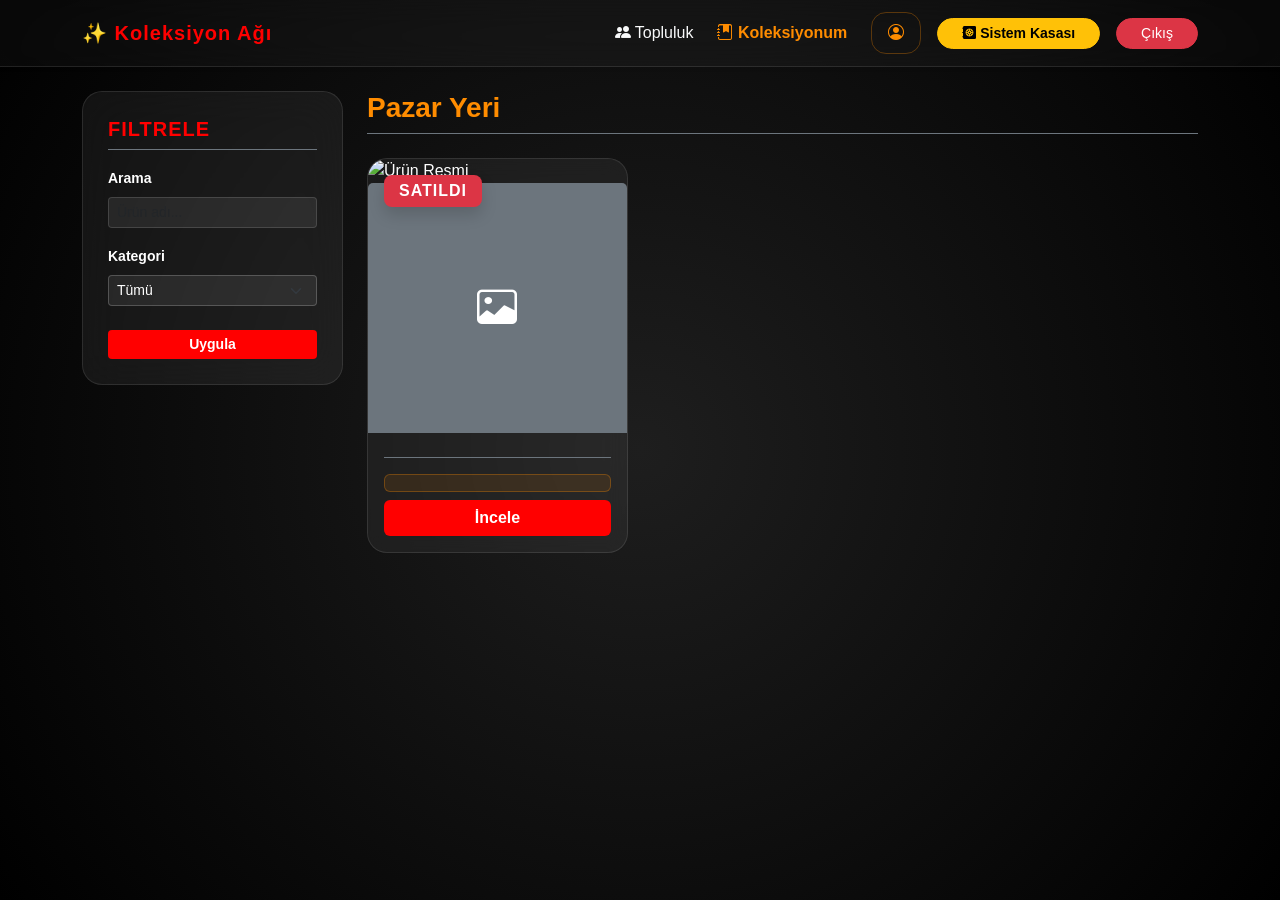
<file: src/main/resources/templates/index.html>
<!DOCTYPE html>
<html xmlns:th="http://www.thymeleaf.org">
<head>
    <meta charset="UTF-8">
    <title>Koleksiyon Ağı | Ana Sayfa</title>
    <link href="https://cdn.jsdelivr.net/npm/bootstrap@5.3.0/dist/css/bootstrap.min.css" rel="stylesheet">
    <link rel="stylesheet" href="https://cdn.jsdelivr.net/npm/bootstrap-icons@1.11.0/font/bootstrap-icons.css">
    <style>
        body {
            background: radial-gradient(circle at center, #1e1e1e 0%, #000000 100%);
            color: #e0e0e0;
            font-family: 'Segoe UI', Tahoma, Geneva, Verdana, sans-serif;
            min-height: 100vh;
            margin: 0;
        }

        /* Navbar: Şeffaf ve Buzlu */
        .navbar {
            background: rgba(255, 255, 255, 0.03) !important;
            backdrop-filter: blur(15px);
            border-bottom: 1px solid rgba(255, 255, 255, 0.1);
            padding: 12px 0;
        }

        .navbar-brand {
            font-weight: 800;
            color: #ff0000 !important;
            letter-spacing: 1px;
        }

        /* Kart Tasarımları: Glassmorphism */
        .item-card {
            background: rgba(255, 255, 255, 0.05);
            backdrop-filter: blur(10px);
            border: 1px solid rgba(255, 255, 255, 0.1);
            border-radius: 20px;
            transition: all 0.3s ease;
            color: #fff;
            overflow: hidden;
        }

        .item-card:hover {
            transform: translateY(-10px);
            background: rgba(255, 255, 255, 0.08);
            border-color: #ff0000;
            box-shadow: 0 15px 30px rgba(0,0,0,0.4);
        }

        .item-img {
            height: 220px;
            width: 100%;
            object-fit: contain;
            background: rgba(0, 0, 0, 0.4);
            border-bottom: 1px solid rgba(255, 255, 255, 0.05);
        }

        /* Yan Panel (Sidebar) */
        .filter-sidebar {
            background: rgba(255, 255, 255, 0.06);
            backdrop-filter: blur(20px);
            border: 1px solid rgba(255, 255, 255, 0.1);
            border-radius: 20px;
            padding: 25px;
        }

        .sidebar-title {
            color: #ff0000;
            font-weight: 800;
            text-transform: uppercase;
            letter-spacing: 1px;
        }

        /* --- OKUNABİLİRLİK VE DROPDOWN DÜZENLEMELERİ --- */
        .form-label {
    color: #ffffff !important;
    font-weight: 600;
}

        .form-control, .form-select {
            background-color: rgba(255, 255, 255, 0.08) !important;
            border: 1px solid rgba(255, 255, 255, 0.2) !important;
            color: #fff !important;
        }

        /* Paylaştığın görseldeki gibi açılır liste (option) tasarımı */
        .form-select option {
            background-color: #1a1a1a !important; /* Koyu arka plan */
            color: #fff !important; /* Beyaz yazı */
        }

        .form-control:focus, .form-select:focus {
            background-color: rgba(255, 255, 255, 0.12) !important;
            border-color: #ff0000 !important;
            box-shadow: 0 0 0 0.25rem rgba(255, 0, 0, 0.25) !important;
        }

        /* Butonlar */
        .btn-success {
            background-color: #ff0000 !important;
            border: none !important;
            font-weight: 700;
            transition: 0.3s;
        }

        .btn-success:hover {
            background-color: #cc0000 !important;
            transform: scale(1.02);
        }

        .btn-outline-success {
            border: 2px solid #ff0000 !important;
            color: #ff0000 !important;
            font-weight: 700;
        }

        .btn-outline-success:hover {
            background-color: #ff0000 !important;
            color: #fff !important;
        }

        .price-tag {
            background: rgba(255, 140, 0, 0.1);
            color: #ff8c00;
            border: 1px solid rgba(255, 140, 0, 0.3);
            font-weight: 800;
        }
    </style>
</head>
<body>

<nav class="navbar navbar-expand-lg navbar-dark mb-4 shadow-sm">
    <div class="container">
        <a class="navbar-brand fw-bold" th:href="@{/items}">✨ Koleksiyon Ağı</a>
        <div class="collapse navbar-collapse">
            <ul class="navbar-nav ms-auto align-items-center">
                <li class="nav-item me-2"><a class="nav-link text-light" th:href="@{/users}"><i class="bi bi-people-fill"></i> Topluluk</a></li>
                <li class="nav-item me-3" th:if="${currentUser.role != 'ROLE_ADMIN'}">
                    <a class="nav-link" style="color: #ff8c00 !important; font-weight: bold;" th:href="@{/my-collection}">
                        <i class="bi bi-journal-bookmark-fill"></i> Koleksiyonum
                    </a>
                </li>

                <li class="nav-item me-3" th:if="${currentUser != null and currentUser.role != 'ROLE_ADMIN'}">
                    <a th:href="@{'/profile/' + ${currentUser.username}}" class="nav-link profile-btn px-3" style="color: #ff8c00; border: 1px solid rgba(255,140,0,0.3); border-radius: 15px;">
                        <i class="bi bi-person-circle"></i> <span th:text="${currentUser.username}"></span>
                    </a>
                </li>
                <li class="nav-item me-3" th:if="${currentUser != null and currentUser.role == 'ROLE_ADMIN'}">
                    <a class="btn btn-warning btn-sm rounded-pill px-4" th:href="@{/admin/dashboard}" style="font-weight: bold;">
                        <i class="bi bi-safe2-fill"></i> Sistem Kasası
                    </a>
                </li>
                <li class="nav-item"><a class="btn btn-danger btn-sm rounded-pill px-4" th:href="@{'/login?logout'}">Çıkış</a></li>
            </ul>
        </div>
    </div>
</nav>

<div class="container pb-5">
    <div class="row">
        <!-- Filtreleme Sidebar -->
        <div class="col-md-3 mb-4">
            <div class="filter-sidebar sticky-top" style="top: 20px;">
                <h5 class="sidebar-title mb-3 border-bottom border-secondary pb-2">Filtrele</h5>
                <form th:action="@{/items}" method="get">
                    <div class="mb-3">
                        <label class="form-label small">Arama</label>
                        <input type="text" id="searchInput" name="search" class="form-control form-control-sm" placeholder="Ürün adı...">
                    </div>
                    <div class="mb-3">
                        <label class="form-label small">Kategori</label>
                        <select name="category" class="form-select form-select-sm">
                            <option value="">Tümü</option>
                            <option value="Kitap">Kitap</option>
                            <option value="Lego">Lego</option>
                            <option value="Ayakkabı">Ayakkabı</option>
                            <option value="Pul">Pul</option>
                            <option value="Plak">Plak</option>
                            <option value="Antika">Antika</option>
                            <option value="Sanat Eseri">Sanat Eseri</option>
                            <option value="Diğer">Diğer</option>
                        </select>
                    </div>
                    <button type="submit" class="btn btn-success btn-sm w-100 mt-2">Uygula</button>
                </form>
            </div>
        </div>

        <!-- Pazar Yeri İçerik -->
        <div class="col-md-9">
            <div class="mb-4 border-bottom border-secondary pb-2">
                <h3 class="fw-bold m-0" style="color: #ff8c00;">Pazar Yeri</h3>
            </div>

            <div class="row row-cols-1 row-cols-md-2 row-cols-lg-3 g-4">
                <div class="col item-box" th:each="item : ${items}">
                    <div class="card h-100 item-card">
                        <div class="position-relative">
                            <span th:if="${item.sold}" class="badge bg-danger position-absolute top-0 start-0 m-3 shadow"
                                  style="font-size: 1rem; padding: 8px 15px; border-radius: 8px; z-index: 2; letter-spacing: 1px;">
                                SATILDI
                            </span>
                            <img th:if="${item.image != null}" th:src="@{'/items/image/' + ${item.id}}"
                                 class="card-img-top" alt="Ürün Resmi" style="height: 250px; object-fit: cover;">

                            <div th:unless="${item.image != null}" class="card-img-top d-flex align-items-center justify-content-center bg-secondary" style="height: 250px;">
                                <i class="bi bi-image text-white fs-1"></i>
                            </div>
                        </div>
                        <div class="card-body d-flex flex-column">
                            <h5 class="card-title text-truncate fw-bold" th:text="${item.name}"></h5>
                            <span class="badge mb-3" style="background: rgba(255,0,0,0.2); color: #ff4d4d; width: fit-content;" th:text="${item.type}"></span>

                            <div class="mt-auto pt-3 border-top border-secondary">
                                <div class="p-2 rounded text-center price-tag">
                                    <span class="fs-5" th:text="${item.startingPrice != null ? item.startingPrice + ' ₺' : 'Teklif Yok'}"></span>
                                </div>
                                <a th:href="@{'/items/' + ${item.id}}" class="btn btn-success w-100 mt-2">İncele</a>
                            </div>
                        </div>
                    </div>
                </div>
            </div>
        </div>
    </div>
</div>
</body>
</html>

<script>
    document.addEventListener('DOMContentLoaded', function() {
        const searchInput = document.getElementById('searchInput');
        const items = document.querySelectorAll('.item-box');

        searchInput.addEventListener('input', function() {
            // Kullanıcının yazdığı metni küçük harfe çevir (büyük/küçük harf duyarlılığını kaldırmak için)
            const searchText = this.value.toLowerCase().trim();

            items.forEach(function(item) {
                // Ürün başlığını yakala
                const titleElement = item.querySelector('.card-title');

                if (titleElement) {
                    const titleText = titleElement.textContent.toLowerCase();

                    // includes() metodu metnin içinde geçiyorsa gösterir.
                    if (titleText.includes(searchText)) {
                        item.style.display = ''; // Eşleşiyorsa göster
                    } else {
                        item.style.display = 'none'; // Eşleşmiyorsa tamamen gizle
                    }
                }
            });
        });
    });
</script>
</file>
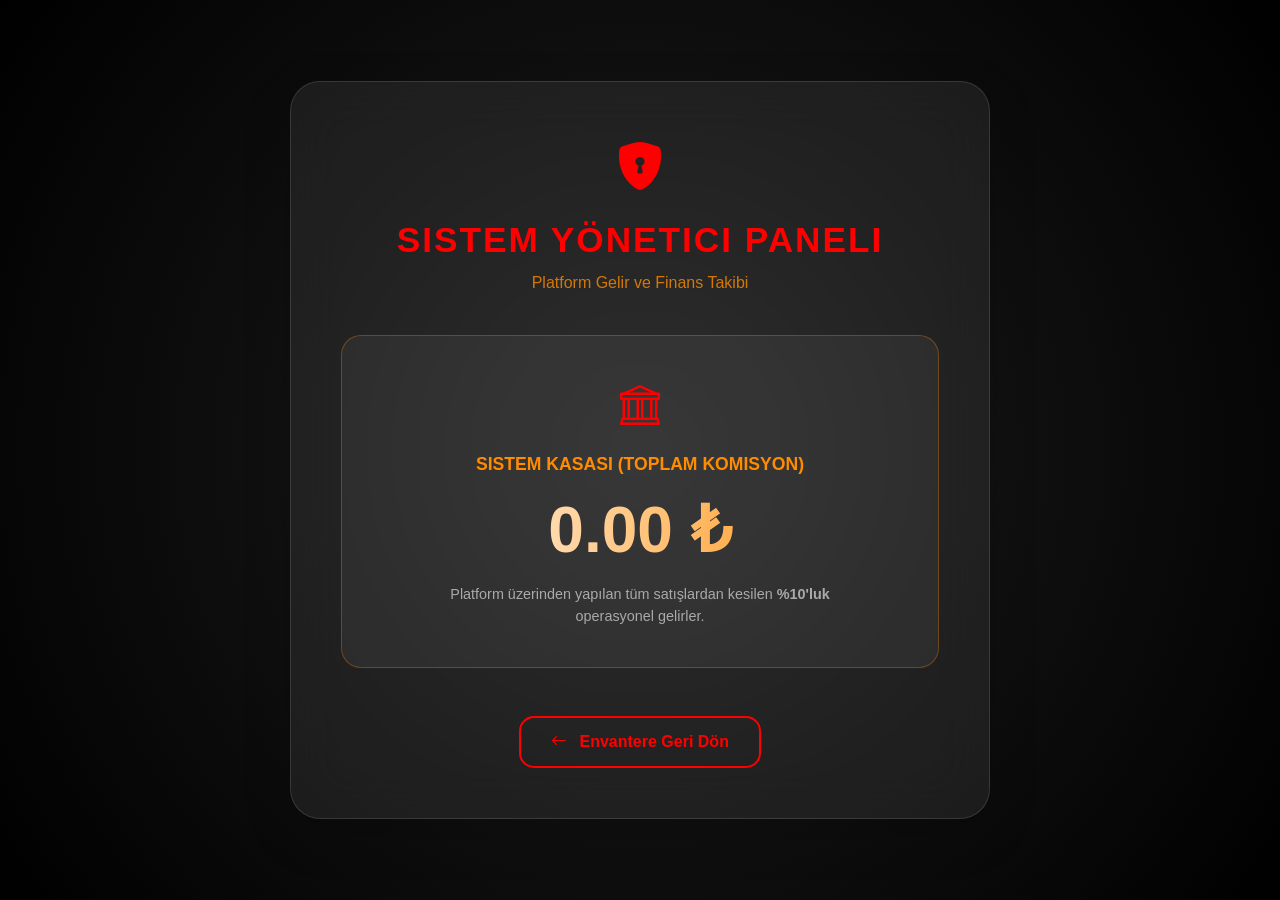
<file: src/main/resources/templates/admin-dashboard.html>
<!DOCTYPE html>
<html xmlns:th="http://www.thymeleaf.org">
<head>
  <meta charset="UTF-8">
  <title>Admin Paneli | Koleksiyon Ağı</title>
  <link href="https://cdn.jsdelivr.net/npm/bootstrap@5.3.0/dist/css/bootstrap.min.css" rel="stylesheet">
  <link rel="stylesheet" href="https://cdn.jsdelivr.net/npm/bootstrap-icons@1.11.0/font/bootstrap-icons.css">
  <style>
    body {
        /* Diğer sayfalarla uyumlu derin radyal degrade */
        background: radial-gradient(circle at center, #1e1e1e 0%, #000000 100%);
        font-family: 'Segoe UI', Tahoma, Geneva, Verdana, sans-serif;
        min-height: 100vh;
        margin: 0;
        display: flex;
        align-items: center;
        justify-content: center;
        color: #fff;
    }

    .admin-card {
        /* Cam efekti (Glassmorphism) */
        background: rgba(255, 255, 255, 0.07);
        backdrop-filter: blur(25px);
        border-radius: 30px;
        border: 1px solid rgba(255, 255, 255, 0.12);
        padding: 50px;
        width: 100%;
        max-width: 700px;
        box-shadow: 0 20px 50px rgba(0, 0, 0, 0.6);
        text-align: center;
    }

    .admin-title {
        font-size: 2.2rem;
        font-weight: 800;
        color: #ff0000; /* Tematik Kırmızı */
        margin-bottom: 10px;
        text-transform: uppercase;
        letter-spacing: 2px;
    }

    .admin-subtitle {
        color: #ff8c00; /* Tematik Turuncu */
        font-weight: 300;
        margin-bottom: 40px;
        opacity: 0.8;
    }

    /* Kasa Kartı Tasarımı */
    .vault-box {
        background: rgba(255, 255, 255, 0.05);
        border: 1px solid rgba(255, 140, 0, 0.3);
        border-radius: 20px;
        padding: 40px;
        transition: transform 0.3s ease;
    }

    .vault-box:hover {
        transform: translateY(-5px);
        border-color: #ff0000;
        background: rgba(255, 0, 0, 0.05);
    }

    .vault-label {
        color: #ff8c00;
        font-size: 1.1rem;
        font-weight: 600;
        text-transform: uppercase;
    }

    .vault-amount {
        font-size: 4rem;
        font-weight: 900;
        background: linear-gradient(to right, #fff, #ff8c00);
        -webkit-background-clip: text;
        -webkit-text-fill-color: transparent;
        margin: 15px 0;
    }

    .vault-description {
        color: #aaa;
        font-size: 0.9rem;
        max-width: 400px;
        margin: 0 auto;
    }

    /* Butonlar */
    .btn-back {
        background: transparent;
        border: 2px solid #ff0000;
        color: #ff0000;
        font-weight: 700;
        border-radius: 15px;
        padding: 12px 30px;
        margin-top: 40px;
        transition: all 0.3s;
        text-decoration: none;
        display: inline-block;
    }

    .btn-back:hover {
        background: #ff0000;
        color: white;
        box-shadow: 0 0 20px rgba(255, 0, 0, 0.4);
    }

    /* İkonlar için stil */
    .bi-bank {
        font-size: 2.5rem;
        color: #ff0000;
        margin-bottom: 15px;
        display: block;
    }
  </style>
</head>
<body>

<div class="admin-card shadow-lg">
  <i class="bi bi-shield-lock-fill" style="font-size: 3rem; color: #ff0000; margin-bottom: 15px; display: block;"></i>
  <h2 class="admin-title">Sistem Yönetici Paneli</h2>
  <p class="admin-subtitle">Platform Gelir ve Finans Takibi</p>

  <div class="vault-box">
    <i class="bi bi-bank"></i>
    <span class="vault-label">Sistem Kasası (Toplam Komisyon)</span>
      <h1 class="vault-amount"
          th:text="${#numbers.formatDecimal(totalCommission != null ? totalCommission : 0, 1, 2)} + ' ₺'">
          0.00 ₺
      </h1>
    <p class="vault-description">
      Platform üzerinden yapılan tüm satışlardan kesilen <strong>%10'luk</strong> operasyonel gelirler.
    </p>
  </div>

  <div class="mt-2">
    <a th:href="@{/items}" class="btn-back">
      <i class="bi bi-arrow-left me-2"></i> Envantere Geri Dön
    </a>
  </div>
</div>

</body>
</html>
</file>
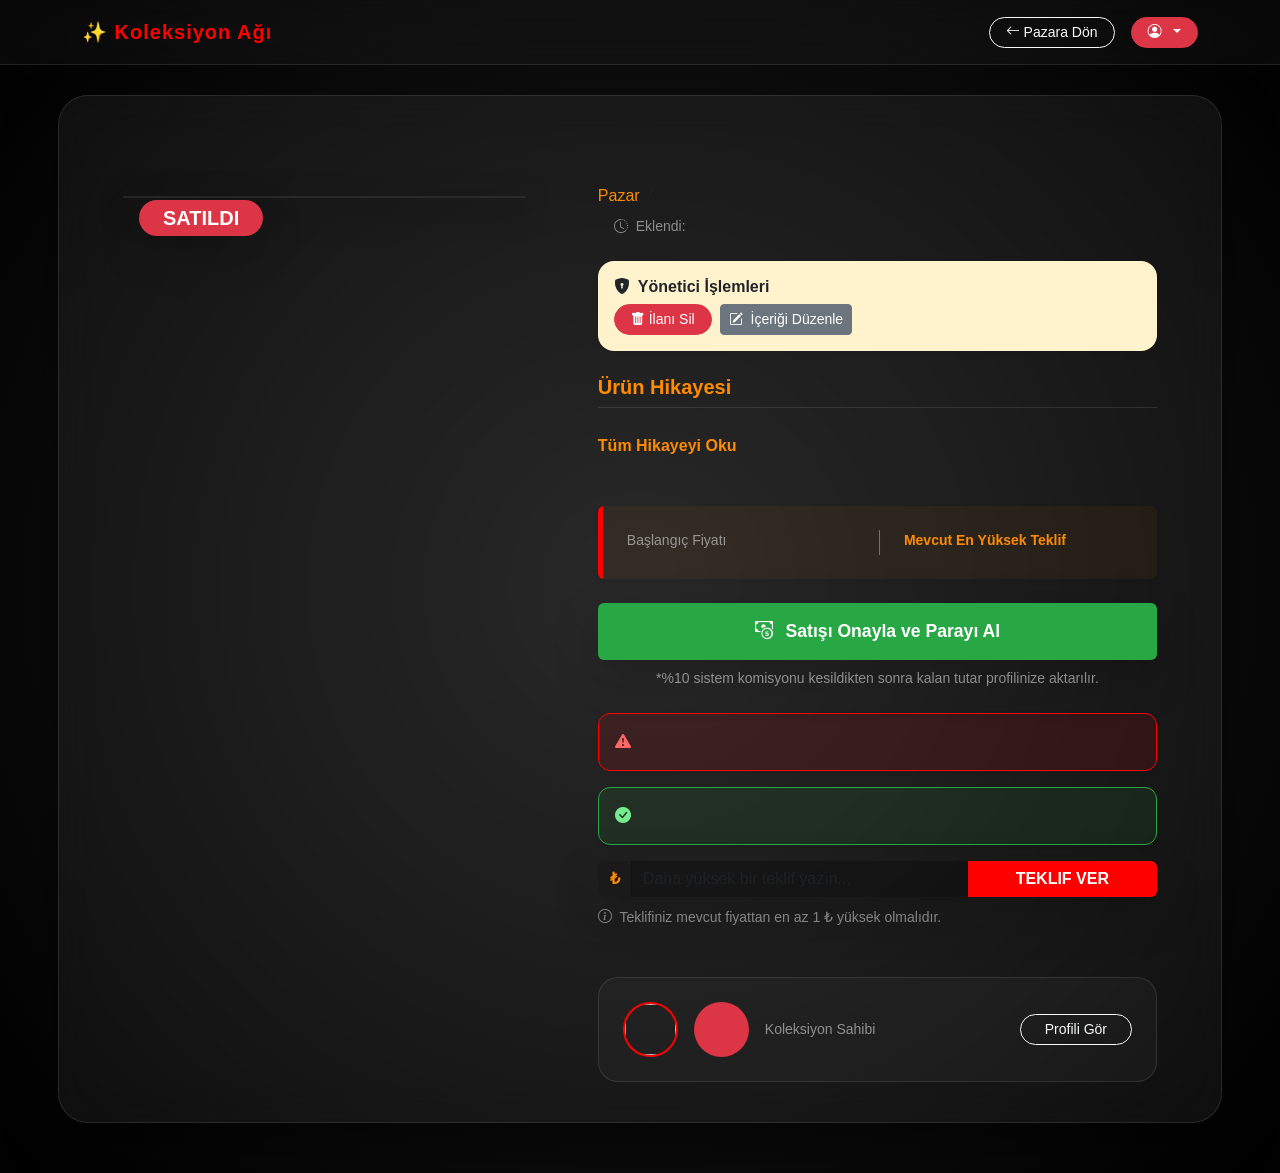
<file: src/main/resources/templates/item-details.html>
<!DOCTYPE html>
<html xmlns:th="http://www.thymeleaf.org">
<head>
    <meta charset="UTF-8">
    <meta name="viewport" content="width=device-width, initial-scale=1.0">
    <title th:text="${item.name} + ' | Koleksiyon Ağı'"></title>
    <link href="https://cdn.jsdelivr.net/npm/bootstrap@5.3.0/dist/css/bootstrap.min.css" rel="stylesheet">
    <link rel="stylesheet" href="https://cdn.jsdelivr.net/npm/bootstrap-icons@1.11.0/font/bootstrap-icons.css">
    <style>
        body {
            /* Diğer sayfalarla uyumlu derin radyal degrade */
            background: radial-gradient(circle at center, #1e1e1e 0%, #000000 100%);
            color: #e0e0e0;
            font-family: 'Segoe UI', Tahoma, Geneva, Verdana, sans-serif;
            min-height: 100vh;
        }

        /* Navbar: Şeffaf ve Buzlu */
        .navbar {
            background: rgba(255, 255, 255, 0.03) !important;
            backdrop-filter: blur(15px);
            border-bottom: 1px solid rgba(255, 255, 255, 0.1);
            padding: 12px 0;
        }

        .navbar-brand {
            font-weight: 800;
            color: #ff0000 !important;
            letter-spacing: 1px;
        }

        /* Ana Konteynır: Glassmorphism */
        .detail-container {
            background: rgba(255, 255, 255, 0.05);
            backdrop-filter: blur(20px);
            border-radius: 30px;
            padding: 40px;
            border: 1px solid rgba(255, 255, 255, 0.1);
            margin-top: 30px;
            margin-bottom: 50px;
            box-shadow: 0 20px 50px rgba(0, 0, 0, 0.5);
        }

        .item-full-img {
            width: 100%;
            border-radius: 20px;
            box-shadow: 0 10px 30px rgba(0, 0, 0, 0.7);
            object-fit: contain;
            max-height: 500px;
            background: rgba(0, 0, 0, 0.3);
            border: 1px solid rgba(255, 255, 255, 0.1);
        }

        .desc-text { color: #ccc; line-height: 1.7; white-space: pre-wrap; font-size: 1.05rem; }
        .collapsed { display: -webkit-box; -webkit-line-clamp: 4; -webkit-box-orient: vertical; overflow: hidden; }

        .btn-more { color: #ff8c00; cursor: pointer; font-weight: bold; text-decoration: none; display: inline-block; margin-top: 10px; }
        .btn-more:hover { color: #ff0000; }

        /* Fiyat Kutusu */
        .price-box {
            background: rgba(255, 140, 0, 0.05);
            border-left: 5px solid #ff0000;
            border-radius: 15px;
            transition: 0.3s;
        }
        .price-box:hover { background: rgba(255, 140, 0, 0.08); }

        /* Kullanıcı Kartı */
        .owner-card {
            background: rgba(255, 255, 255, 0.03);
            border: 1px solid rgba(255, 255, 255, 0.1);
            border-radius: 20px;
            transition: 0.3s;
        }
        .owner-card:hover { border-color: #ff0000; background: rgba(255, 255, 255, 0.06); }

        .profile-avatar { width: 55px; height: 55px; object-fit: cover; border: 2px solid #ff0000; }

        .badge-custom { background: #ff0000; color: white; font-weight: bold; }

        /* Form Elemanları */
        .input-group-text { background: #1a1a1a; border-color: rgba(255,255,255,0.2); color: #ff8c00; }
        .form-control { background: rgba(0,0,0,0.3); border-color: rgba(255,255,255,0.2); color: white; }
        .form-control:focus { background: rgba(0,0,0,0.4); border-color: #ff0000; color: white; box-shadow: none; }

        .btn-bid { background: #ff0000; border: none; font-weight: bold; color: white; transition: 0.3s; }
        .btn-bid:hover { background: #cc0000; transform: translateY(-2px); }

        h1, .text-success-custom { color: #ff8c00 !important; }
    </style>
</head>
<body>

<!-- Navigasyon Barı -->
<nav class="navbar navbar-expand-lg navbar-dark mb-4 sticky-top">
    <div class="container">
        <a class="navbar-brand fw-bold" th:href="@{/items}">✨ Koleksiyon Ağı</a>
        <div class="ms-auto d-flex align-items-center">
            <a th:href="@{/items}" class="btn btn-outline-light btn-sm me-3 rounded-pill px-3">
                <i class="bi bi-arrow-left"></i> Pazara Dön
            </a>
            <div th:if="${currentUser != null}" class="dropdown">
                <button class="btn btn-danger btn-sm dropdown-toggle rounded-pill px-3" type="button" data-bs-toggle="dropdown">
                    <i class="bi bi-person-circle me-1"></i> <span th:text="${currentUser.username}"></span>
                </button>
                <ul class="dropdown-menu dropdown-menu-dark dropdown-menu-end shadow-lg">
                    <li><a class="dropdown-item" th:href="@{'/profile/' + ${currentUser.username}}">Profilim</a></li>
                    <li><hr class="dropdown-divider"></li>
                    <li><a class="dropdown-item text-danger" th:href="@{/login?logout}">Çıkış Yap</a></li>
                </ul>
            </div>
        </div>
    </div>
</nav>

<div class="container mt-4">
    <div class="row detail-container g-5">

        <!-- Ürün Görseli Bölümü -->
        <div class="col-lg-5">
            <div class="position-relative">
                <img th:src="@{'/items/image/' + ${item.id}}" class="item-full-img" th:alt="${item.name}">
                <span th:if="${item.isSold}" class="position-absolute top-0 start-0 m-3 badge bg-danger fs-5 shadow-lg px-4 py-2 rounded-pill">SATILDI</span>
            </div>
        </div>

        <!-- Ürün Detayları Bölümü -->
        <div class="col-lg-7 ps-lg-5">
            <nav aria-label="breadcrumb">
                <ol class="breadcrumb mb-2">
                    <li class="breadcrumb-item"><a th:href="@{/items}" class="text-decoration-none" style="color: #ff8c00;">Pazar</a></li>
                    <li class="breadcrumb-item active text-muted" aria-current="page" th:text="${item.type}"></li>
                </ol>
            </nav>

            <h1 class="fw-bold mb-2" th:text="${item.name}"></h1>
            <div class="d-flex align-items-center mb-4">
                <span class="badge badge-custom px-3 py-2" th:text="${item.type}"></span>
                <small class="ms-3 text-white-50">
                    <i class="bi bi-clock-history me-1"></i> Eklendi: <span th:text="${#temporals.format(item.createdAt, 'dd MMMM yyyy')}"></span>
                </small>
            </div>

            <!-- Admin veya Ürün Sahibi İçin Silme Butonu -->
            <div th:if="${currentUser.role == 'ROLE_ADMIN'}" class="alert alert-warning border-0 shadow-sm rounded-4 p-3 mb-4">
                <h6 class="fw-bold text-dark"><i class="bi bi-shield-lock-fill me-2"></i>Yönetici İşlemleri</h6>
                <div class="d-flex gap-2 mt-2">
                    <a th:href="@{'/items/delete/' + ${item.id}}" class="btn btn-danger btn-sm px-3 rounded-pill"
                       onclick="return confirm('Bu ilanı sistemden kaldırmak istediğinize emin misiniz?')">
                        <i class="bi bi-trash-fill"></i> İlanı Sil
                    </a>
                    <a th:href="@{/items/edit/{id}(id=${item.id})}" class="btn btn-secondary btn-sm text-white">
                        <i class="bi bi-pencil-square me-1"></i> İçeriği Düzenle
                    </a>
                </div>
            </div>

            <!-- Ürün Açıklaması -->
            <div class="mb-5">
                <h5 class="fw-bold border-bottom pb-2 mb-3" style="color: #ff8c00; border-color: rgba(255,255,255,0.1) !important;">Ürün Hikayesi</h5>
                <div id="descContainer" class="desc-text collapsed" th:text="${item.description}"></div>
                <a th:if="${#strings.length(item.description) > 200}" id="toggleBtn" class="btn-more" onclick="toggleDesc()">Tüm Hikayeyi Oku</a>
            </div>

            <!-- Fiyat Bilgisi -->
            <div class="p-4 rounded price-box mb-4 shadow-sm">
                <div class="row align-items-center">
                    <div class="col-6 border-end border-secondary">
                        <p class="mb-1 text-white-50 small">Başlangıç Fiyatı</p>
                        <h4 class="text-white fw-bold m-0" th:text="${item.startingPrice} + ' ₺'"></h4>
                    </div>
                    <div class="col-6 ps-4">
                        <p class="mb-1 small fw-bold" style="color: #ff8c00;">Mevcut En Yüksek Teklif</p>
                        <h2 class="text-white fw-bold m-0"
                            th:text="${#numbers.formatDecimal(item.currentHighestBid != null ? item.currentHighestBid : item.startingPrice, 1, 2)} + ' ₺'">
                        </h2>
                    </div>
                </div>
            </div>

            <div th:if="${!item.isSold and item.owner.username == currentUser.username and item.currentHighestBid != null}" class="mb-4">
                <form th:action="@{'/items/close-auction/' + ${item.id}}" method="post">
                    <button type="submit" class="btn btn-success w-100 shadow-lg fw-bold" style="padding: 15px; font-size: 1.1rem; background: #28a745; border: none;">
                        <i class="bi bi-cash-coin me-2"></i> Satışı Onayla ve Parayı Al
                    </button>
                </form>
                <small class="text-white-50 d-block mt-2 text-center">*%10 sistem komisyonu kesildikten sonra kalan tutar profilinize aktarılır.</small>
            </div>

            <div th:if="${!item.isSold and item.owner.username != currentUser.username and currentUser.role != 'ROLE_ADMIN'}" class="mb-5">

                <div th:if="${errorMessage}" class="alert alert-danger d-flex align-items-center mb-3 shadow-sm"
                     style="background: rgba(255, 0, 0, 0.1); border: 1px solid #ff0000; color: #ff6666; border-radius: 12px;">
                    <i class="bi bi-exclamation-triangle-fill me-2"></i>
                    <div th:text="${errorMessage}"></div>
                </div>

                <div th:if="${successMessage}" class="alert alert-success d-flex align-items-center mb-3 shadow-sm"
                     style="background: rgba(40, 167, 69, 0.1); border: 1px solid #28a745; color: #75ec8d; border-radius: 12px;">
                    <i class="bi bi-check-circle-fill me-2"></i>
                    <div th:text="${successMessage}"></div>
                </div>

                <form th:action="@{'/items/bid/' + ${item.id}}" method="post">
                    <div class="input-group mb-2 shadow-lg">
                        <span class="input-group-text border-0 fw-bold">₺</span>
                        <input type="number" step="any" name="amount"
                               th:min="${item.currentHighestBid != null ? item.currentHighestBid + 1 : item.startingPrice + 1}"
                               class="form-control border-0"
                               placeholder="Daha yüksek bir teklif yazın..." required>
                        <button type="submit" class="btn btn-bid px-5 text-uppercase">Teklif Ver</button>
                    </div>
                    <small class="text-white-50"><i class="bi bi-info-circle me-1"></i> Teklifiniz mevcut fiyattan en az 1 ₺ yüksek olmalıdır.</small>
                </form>
            </div>

            <!-- Kullanıcı Bilgisi -->
            <div class="owner-card p-4">
                <div class="d-flex align-items-center justify-content-between flex-wrap gap-3">
                    <div class="d-flex align-items-center">
                        <img th:if="${item.owner.profileImage != null}"
                             th:src="@{'/profile/image/' + ${item.owner.username}}"
                             class="profile-avatar rounded-circle me-3">
                        <div th:unless="${item.owner.profileImage != null}"
                             class="bg-danger text-white rounded-circle d-flex align-items-center justify-content-center me-3 fw-bold"
                             style="width: 55px; height: 55px; font-size: 22px;">
                            <span th:text="${item.owner.username.substring(0,1).toUpperCase()}"></span>
                        </div>
                        <div>
                            <p class="mb-0 text-white-50 small">Koleksiyon Sahibi</p>
                            <a th:href="@{'/profile/' + ${item.owner.username}}"
                               class="text-white fw-bold text-decoration-none h5 mb-0"
                               th:text="${item.owner.username}"></a>
                        </div>
                    </div>
                    <a th:href="@{'/profile/' + ${item.owner.username}}" class="btn btn-outline-light btn-sm px-4 rounded-pill">Profili Gör</a>
                </div>
            </div>

        </div>
    </div>
</div>

<!-- Bootstrap JS -->
<script src="https://cdn.jsdelivr.net/npm/bootstrap@5.3.0/dist/js/bootstrap.bundle.min.js"></script>

<script>
    function toggleDesc() {
        const container = document.getElementById('descContainer');
        const btn = document.getElementById('toggleBtn');
        if (container.classList.contains('collapsed')) {
            container.classList.remove('collapsed');
            btn.innerText = 'Daha Az Göster';
        } else {
            container.classList.add('collapsed');
            btn.innerText = 'Tüm Hikayeyi Oku';
        }
    }
</script>
</body>
</html>
</file>
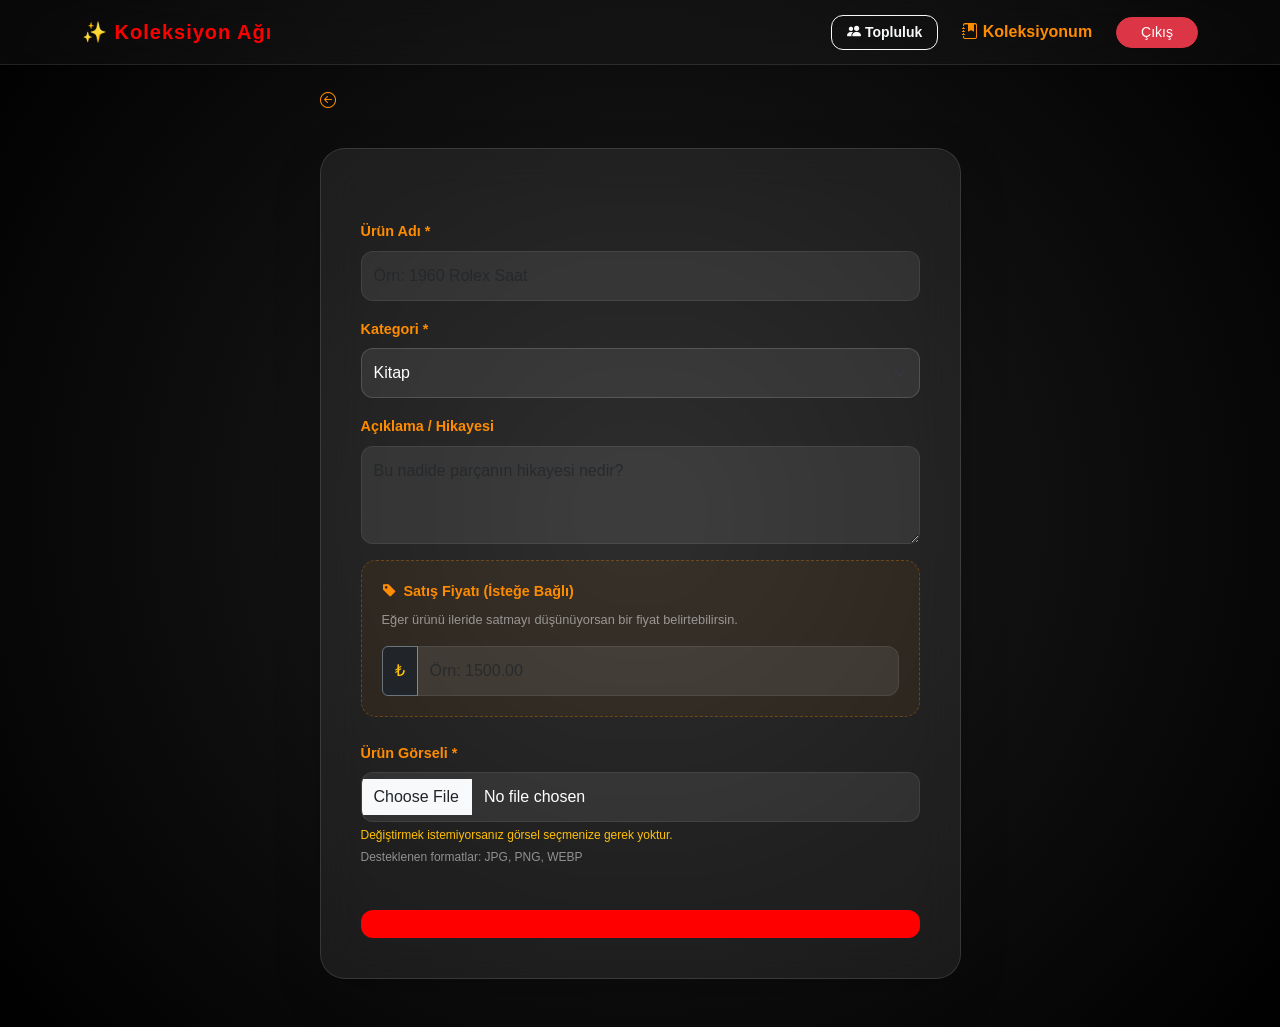
<file: src/main/resources/templates/item-form.html>
<!DOCTYPE html>
<html xmlns:th="http://www.thymeleaf.org">
<head>
    <meta charset="UTF-8">
    <title th:text="${isEdit} ? 'Parçayı Düzenle | Koleksiyon Ağı' : 'Yeni Parça Ekle | Koleksiyon Ağı'"></title>
    <link href="https://cdn.jsdelivr.net/npm/bootstrap@5.3.0/dist/css/bootstrap.min.css" rel="stylesheet">
    <link rel="stylesheet" href="https://cdn.jsdelivr.net/npm/bootstrap-icons@1.11.0/font/bootstrap-icons.css">
    <style>
        body {
            background: radial-gradient(circle at center, #1e1e1e 0%, #000000 100%);
            color: #e0e0e0;
            font-family: 'Segoe UI', Tahoma, Geneva, Verdana, sans-serif;
            min-height: 100vh;
            margin: 0;
        }

        .navbar {
            background: rgba(255, 255, 255, 0.03) !important;
            backdrop-filter: blur(15px);
            border-bottom: 1px solid rgba(255, 255, 255, 0.1);
            padding: 12px 0;
        }

        .navbar-brand {
            font-weight: 800;
            color: #ff0000 !important;
            letter-spacing: 1px;
        }

        .form-card {
            background: rgba(255, 255, 255, 0.07);
            backdrop-filter: blur(20px);
            border: 1px solid rgba(255, 255, 255, 0.12);
            border-radius: 25px;
            padding: 40px;
            box-shadow: 0 20px 50px rgba(0, 0, 0, 0.5);
            margin-top: 20px;
        }

        .section-title {
            color: #ff8c00;
            font-weight: 800;
            text-align: center;
            margin-bottom: 30px;
        }

        label {
            font-weight: 600;
            color: #ff8c00;
            margin-bottom: 8px;
            font-size: 0.9rem;
        }

        .form-control, .form-select {
            background-color: rgba(255, 255, 255, 0.08);
            border: 1px solid rgba(255, 255, 255, 0.15);
            color: #fff !important;
            padding: 12px;
            border-radius: 12px;
        }

        .form-select option {
            background-color: #1e1e1e;
            color: #fff;
        }

        .form-control:focus, .form-select:focus {
            background-color: rgba(255, 255, 255, 0.12);
            border-color: #ff0000;
            box-shadow: 0 0 0 0.25rem rgba(255, 0, 0, 0.25);
            outline: none;
        }

        .price-section {
            background-color: rgba(255, 140, 0, 0.05);
            border: 1px dashed rgba(255, 140, 0, 0.3);
            border-radius: 15px;
            padding: 20px;
        }

        .btn-add-item {
            background-color: #ff0000;
            border: none;
            padding: 14px;
            font-weight: bold;
            font-size: 1.1rem;
            border-radius: 12px;
            color: #fff;
            transition: all 0.3s ease;
            margin-top: 20px;
        }

        .btn-add-item:hover {
            background-color: #cc0000;
            transform: translateY(-2px);
            box-shadow: 0 5px 15px rgba(255, 0, 0, 0.4);
        }

        .btn-back {
            color: #ff8c00;
            text-decoration: none;
            font-weight: 600;
            display: inline-flex;
            align-items: center;
            margin-bottom: 15px;
            transition: 0.3s;
        }

        .btn-back:hover {
            color: #ff0000;
            transform: translateX(-5px);
        }

        .nav-btn-custom {
            font-weight: 600;
            border-radius: 12px;
            padding: 6px 15px;
            transition: 0.3s;
        }
    </style>
</head>
<body>

<nav class="navbar navbar-expand-lg navbar-dark mb-4 shadow-sm">
    <div class="container">
        <a class="navbar-brand fw-bold" th:href="@{/items}">✨ Koleksiyon Ağı</a>
        <div class="collapse navbar-collapse">
            <ul class="navbar-nav ms-auto align-items-center">
                <li class="nav-item me-3"><a class="btn btn-outline-light nav-btn-custom btn-sm" th:href="@{/users}"><i class="bi bi-people-fill"></i> Topluluk</a></li>
                <li class="nav-item me-3" th:if="${currentUser != null and currentUser.role != 'ROLE_ADMIN'}">
                    <a class="nav-link" style="color: #ff8c00 !important; font-weight: bold;" th:href="@{/my-collection}">
                        <i class="bi bi-journal-bookmark-fill"></i> Koleksiyonum
                    </a>
                </li>
                <li class="nav-item">
                    <form th:action="@{/logout}" method="post" class="d-inline">
                        <button type="submit" class="btn btn-danger btn-sm rounded-pill px-4">Çıkış</button>
                    </form>
                </li>
            </ul>
        </div>
    </div>
</nav>

<div class="container pb-5">
    <div class="row justify-content-center">
        <div class="col-md-7">
            <a th:href="${isEdit} ? @{/my-collection} : @{/items}" class="btn-back">
                <i class="bi bi-arrow-left-circle me-2"></i>
                <span th:text="${isEdit} ? 'Koleksiyonuma Dön' : 'Pazara Geri Dön'"></span>
            </a>

            <div class="form-card shadow-lg">
                <h3 class="section-title">
                    <i th:class="${isEdit} ? 'bi bi-pencil-square me-2' : 'bi bi-plus-circle-fill me-2'"></i>
                    <span th:text="${isEdit} ? 'Parçayı Düzenle' : 'Koleksiyonuna Yeni Parça Ekle'"></span>
                </h3>

                <form th:action="${isEdit} ? @{'/items/update/' + ${itemId}} : @{/items/save}"
                      th:object="${itemDTO}"
                      method="post"
                      enctype="multipart/form-data">

                    <div class="mb-3">
                        <label class="form-label">Ürün Adı *</label>
                        <input type="text" class="form-control" th:field="*{name}" required placeholder="Örn: 1960 Rolex Saat">
                    </div>

                    <div class="mb-3">
                        <label class="form-label">Kategori *</label>
                        <select class="form-select" th:field="*{type}" required>
                            <option value="Kitap">Kitap</option>
                            <option value="Lego">Lego</option>
                            <option value="Ayakkabı">Ayakkabı</option>
                            <option value="Pul">Pul</option>
                            <option value="Plak">Plak</option>
                            <option value="Antika">Antika</option>
                            <option value="Sanat">Sanat Eseri</option>
                            <option value="Diğer">Diğer</option>
                        </select>
                    </div>

                    <div class="mb-3">
                        <label class="form-label">Açıklama / Hikayesi</label>
                        <textarea class="form-control" th:field="*{description}" rows="3" placeholder="Bu nadide parçanın hikayesi nedir?"></textarea>
                    </div>

                    <div class="mb-4 price-section">
                        <label class="form-label d-block" style="color: #ff8c00;">
                            <i class="bi bi-tag-fill me-1"></i> Satış Fiyatı (İsteğe Bağlı)
                        </label>
                        <small class="d-block text-white-50 mb-3" style="font-size: 0.8rem;">
                            Eğer ürünü ileride satmayı düşünüyorsan bir fiyat belirtebilirsin.
                        </small>
                        <div class="input-group">
                            <span class="input-group-text bg-dark border-secondary text-warning">₺</span>
                            <input type="number" step="0.01" class="form-control" th:field="*{startingPrice}" placeholder="Örn: 1500.00">
                        </div>
                    </div>

                    <div class="mb-4">
                        <label class="form-label">Ürün Görseli <span th:if="${isEdit == null or !isEdit}">*</span></label>
                        <input type="file" class="form-control" name="imageFile" th:required="${!isEdit}" accept="image/*">
                        <small th:if="${isEdit}" class="text-warning mt-1 d-block" style="font-size: 0.75rem;">
                            Değiştirmek istemiyorsanız görsel seçmenize gerek yoktur.
                        </small>
                        <small th:if="${!isEdit}" class="text-white-50 mt-1 d-block" style="font-size: 0.75rem;">
                            Desteklenen formatlar: JPG, PNG, WEBP
                        </small>
                    </div>

                    <button type="submit" class="btn btn-add-item w-100">
                        <i th:class="${isEdit} ? 'bi bi-check-circle me-2' : 'bi bi-box-seam me-2'"></i>
                        <span th:text="${isEdit} ? 'Değişiklikleri Kaydet' : 'Koleksiyonuma Ekle'"></span>
                    </button>
                </form>
            </div>
        </div>
    </div>
</div>
</body>
</html>
</file>
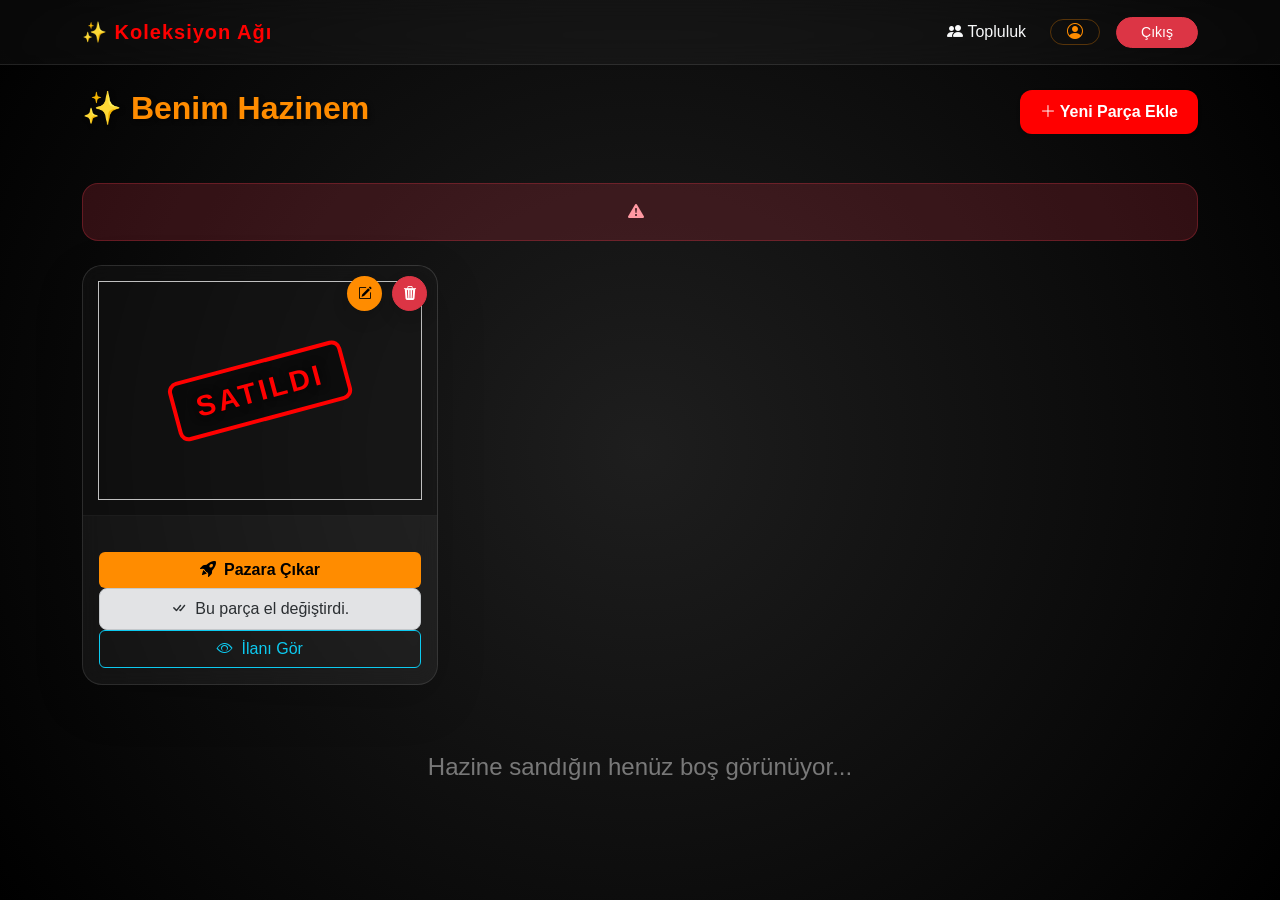
<file: src/main/resources/templates/my-collection.html>
<!DOCTYPE html>
<html xmlns:th="http://www.thymeleaf.org">
<head>
    <meta charset="UTF-8">
    <title>Koleksiyonum | Koleksiyon Ağı</title>
    <link href="https://cdn.jsdelivr.net/npm/bootstrap@5.3.0/dist/css/bootstrap.min.css" rel="stylesheet">
    <link rel="stylesheet" href="https://cdn.jsdelivr.net/npm/bootstrap-icons@1.11.0/font/bootstrap-icons.css">
    <style>
        body {
            background: radial-gradient(circle at center, #1e1e1e 0%, #000000 100%);
            color: #e0e0e0;
            font-family: 'Segoe UI', Tahoma, Geneva, Verdana, sans-serif;
            min-height: 100vh;
            margin: 0;
        }

        /* Navbar: Şeffaf ve Buzlu */
        .navbar {
            background: rgba(255, 255, 255, 0.03) !important;
            backdrop-filter: blur(15px);
            border-bottom: 1px solid rgba(255, 255, 255, 0.1);
            padding: 12px 0;
        }

        .navbar-brand {
            font-weight: 800;
            color: #ff0000 !important;
            letter-spacing: 1px;
        }

        /* Koleksiyon Kartları: Glassmorphism */
        .collection-card {
            background: rgba(255, 255, 255, 0.05);
            backdrop-filter: blur(10px);
            border: 1px solid rgba(255, 255, 255, 0.1);
            border-radius: 20px;
            overflow: hidden;
            transition: all 0.3s ease;
            height: 100%;
        }

        .collection-card:hover {
            transform: translateY(-10px);
            border-color: #ff0000;
            box-shadow: 0 15px 30px rgba(0,0,0,0.4);
        }

        .item-img {
            height: 250px;
            width: 100%;
            object-fit: contain;
            background: rgba(0, 0, 0, 0.3);
            border-bottom: 1px solid rgba(255, 255, 255, 0.05);
            padding: 15px;
        }

        /* Başlıklar ve Yazılar */
        .page-title {
            color: #ff8c00;
            font-weight: 800;
            text-shadow: 2px 2px 4px rgba(0,0,0,0.5);
        }
        /* Satıldı Yazısı Stili */
.sold-overlay {
    position: absolute;
    top: 50%;
    left: 50%;
    transform: translate(-50%, -50%) rotate(-15deg);
    border: 4px solid #ff0000;
    padding: 5px 20px;
    border-radius: 10px;
    background: rgba(0, 0, 0, 0.4);
    z-index: 5;
}

.sold-text {
    color: #ff0000;
    font-size: 1.8rem;
    font-weight: 900;
    letter-spacing: 3px;
    text-shadow: 0 0 10px rgba(0,0,0,0.8);
}

/* Silme butonu hover efekti */
.btn-danger:hover {
    transform: scale(1.1);
    background-color: #ff0000 !important;
}

        /* Butonlar */
        .btn-add {
            background-color: #ff0000;
            border: none;
            font-weight: bold;
            color: white;
            border-radius: 12px;
            padding: 10px 20px;
        }

        .btn-add:hover {
            background-color: #cc0000;
            transform: scale(1.05);
        }

        .btn-market {
            background-color: #ff8c00;
            border: none;
            font-weight: bold;
            color: #000;
        }

        .btn-market:hover {
            background-color: #e67e00;
            color: #000;
        }

        .profile-nav-btn {
            color: #ff8c00 !important;
            font-weight: 600;
            border: 1px solid rgba(255, 140, 0, 0.3);
            border-radius: 15px;
        }
    </style>
</head>
<body>

<nav class="navbar navbar-expand-lg navbar-dark mb-4 shadow-sm">
    <div class="container">
        <a class="navbar-brand fw-bold" th:href="@{/items}">✨ Koleksiyon Ağı</a>
        <div class="ms-auto d-flex align-items-center">
            <a class="nav-link text-light me-4" th:href="@{/users}"><i class="bi bi-people-fill"></i> Topluluk</a>

            <!-- Hata Önleyici: currentUser null kontrolü -->
            <a th:if="${currentUser != null}" th:href="@{'/profile/' + ${currentUser.username}}" class="nav-link profile-nav-btn px-3 me-3">
                <i class="bi bi-person-circle"></i> <span th:text="${currentUser.username}"></span>
            </a>

            <form th:action="@{/logout}" method="post" class="d-inline">
                <button type="submit" class="btn btn-danger btn-sm rounded-pill px-4">Çıkış</button>
            </form>
        </div>
    </div>
</nav>

<div class="container pb-5">
    <div class="d-flex justify-content-between align-items-center mb-5">
        <h2 class="page-title">✨ Benim Hazinem</h2>
        <a th:href="@{/items/add}" class="btn btn-add shadow-sm">
            <i class="bi bi-plus-lg"></i> Yeni Parça Ekle
        </a>
    </div>

    <!-- Hata Mesajı Alanı (Eğer controller'dan hata gelirse) -->
    <div th:if="${errorMessage}" class="alert alert-danger text-center rounded-4 mb-4"
         style="background: rgba(220, 53, 69, 0.2); color: #ff99a2; border: 1px solid rgba(220, 53, 69, 0.3);">
        <i class="bi bi-exclamation-triangle-fill me-2"></i> <span th:text="${errorMessage}"></span>
    </div>
    <div class="row row-cols-1 row-cols-md-3 g-4">
        <div class="col" th:each="item : ${items}">
            <div class="card h-100 collection-card shadow-lg position-relative">

                <a th:href="@{'/items/edit/' + ${item.id}}"
                   class="btn btn-warning btn-sm rounded-circle shadow"
                   style="position: absolute; top: 10px; right: 55px; z-index: 20; width: 35px; height: 35px; display: flex; align-items: center; justify-content: center; background-color: #ff8c00; border: none; color: #000;">
                    <i class="bi bi-pencil-square"></i>
                </a>
                <a th:href="@{'/items/delete/' + ${item.id}}"
                   class="btn btn-danger btn-sm rounded-circle shadow"
                   style="position: absolute; top: 10px; right: 10px; z-index: 20; width: 35px; height: 35px; display: flex; align-items: center; justify-content: center;"
                   onclick="return confirm('Bu eşsiz parçayı koleksiyonundan silmek istediğine emin misin?');">
                    <i class="bi bi-trash3-fill"></i>
                </a>
                <div class="position-relative">
                    <img th:src="@{'/items/image/' + ${item.id}}" class="item-img"
                         th:style="${item.isSold} ? 'filter: grayscale(80%) brightness(50%);' : ''">

                    <div th:if="${item.isSold}" class="sold-overlay">
                        <span class="sold-text">SATILDI</span>
                    </div>
                </div>

                <div class="card-body d-flex flex-column">
                    <h5 class="fw-bold text-white mb-1" th:text="${item.name}"></h5>
                    <span class="badge mb-2" style="background: rgba(255,255,255,0.1); width: fit-content;" th:text="${item.type}"></span>
                    <p class="text-white-50 small text-truncate" th:text="${item.description}"></p>

                    <div class="mt-auto">
                        <form th:if="${!item.isSold and !item.forSale}" th:action="@{'/items/list-for-sale/' + ${item.id}}" method="post">
                            <button type="submit" class="btn btn-market w-100 fw-bold">
                                <i class="bi bi-rocket-takeoff-fill me-2"></i>Pazara Çıkar
                            </button>
                        </form>

                        <div th:if="${item.isSold}" class="alert alert-secondary py-2 mb-0 text-center rounded-3">
                            <i class="bi bi-check-all me-1"></i> Bu parça el değiştirdi.
                        </div>

                        <a th:if="${item.forSale and !item.isSold}" th:href="@{'/items/' + ${item.id}}" class="btn btn-outline-info w-100">
                            <i class="bi bi-eye me-1"></i> İlanı Gör
                        </a>
                    </div>
                </div>
            </div>
        </div>
    </div>
    <!-- Eğer koleksiyon boşsa -->
    <div th:if="${items == null or #lists.isEmpty(items)}" class="text-center py-5 opacity-50">
        <i class="bi bi- safe2" style="font-size: 4rem; color: #ff8c00;"></i>
        <p class="fs-4 mt-3">Hazine sandığın henüz boş görünüyor...</p>
    </div>
</div>

</body>
</html>
</file>
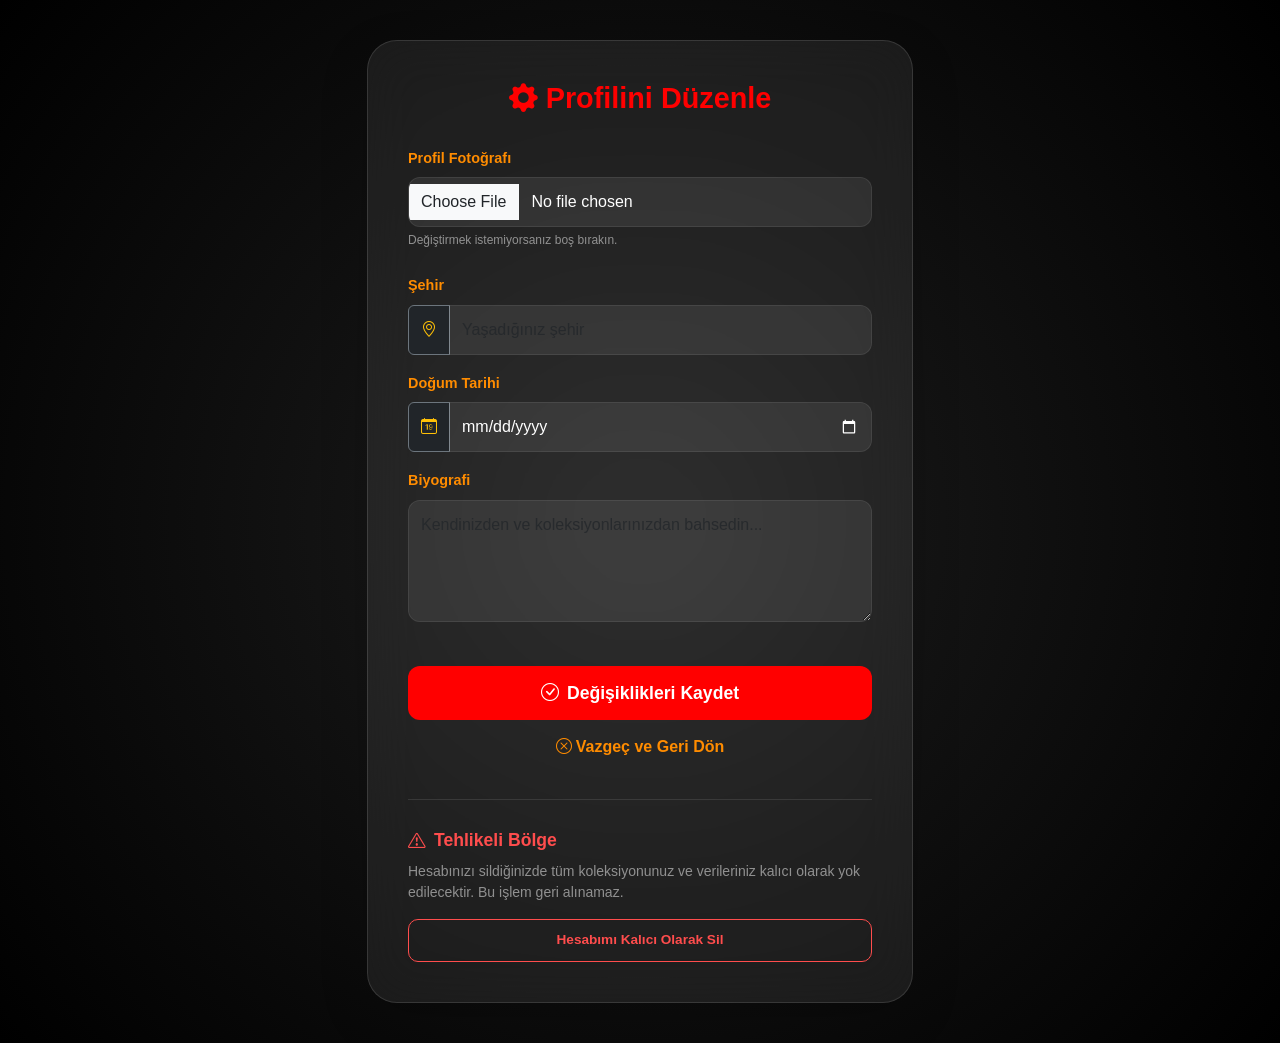
<file: src/main/resources/templates/profile-edit.html>
<!DOCTYPE html>
<html xmlns:th="http://www.thymeleaf.org">
<head>
    <meta charset="UTF-8">
    <title>Profili Düzenle | Koleksiyon Ağı</title>
    <link href="https://cdn.jsdelivr.net/npm/bootstrap@5.3.0/dist/css/bootstrap.min.css" rel="stylesheet">
    <link rel="stylesheet" href="https://cdn.jsdelivr.net/npm/bootstrap-icons@1.11.0/font/bootstrap-icons.css">
    <style>
        body {
            background: radial-gradient(circle at center, #1e1e1e 0%, #000000 100%);
            font-family: 'Segoe UI', Tahoma, Geneva, Verdana, sans-serif;
            min-height: 100vh;
            margin: 0;
            display: flex;
            align-items: center;
            justify-content: center;
            color: #fff;
        }

        .edit-card {
            background: rgba(255, 255, 255, 0.07);
            backdrop-filter: blur(25px);
            border-radius: 30px;
            border: 1px solid rgba(255, 255, 255, 0.12);
            padding: 40px;
            width: 100%;
            max-width: 550px;
            box-shadow: 0 20px 50px rgba(0, 0, 0, 0.6);
            margin: 40px 0;
        }

        .edit-title {
            font-size: 1.8rem;
            font-weight: 800;
            color: #ff0000;
            text-align: center;
            margin-bottom: 30px;
        }

        .form-label {
            color: #ff8c00;
            font-weight: 600;
            font-size: 0.9rem;
            margin-bottom: 8px;
        }

        .form-control {
            background-color: rgba(255, 255, 255, 0.08);
            border: 1px solid rgba(255, 255, 255, 0.15);
            color: #fff !important;
            padding: 12px;
            border-radius: 12px;
            transition: all 0.3s ease;
        }

        .form-control:focus {
            background-color: rgba(255, 255, 255, 0.12);
            border-color: #ff0000;
            box-shadow: 0 0 0 0.25rem rgba(255, 0, 0, 0.25);
            outline: none;
        }

        .btn-save {
            background-color: #ff0000;
            border: none;
            padding: 14px;
            font-weight: bold;
            font-size: 1.1rem;
            border-radius: 12px;
            color: #fff;
            margin-top: 20px;
            transition: all 0.3s ease;
        }

        .btn-save:hover {
            background-color: #cc0000;
            transform: translateY(-2px);
            box-shadow: 0 5px 15px rgba(255, 0, 0, 0.4);
        }

        .btn-cancel {
            color: #ff8c00;
            text-decoration: none;
            font-weight: 600;
            display: block;
            text-align: center;
            margin-top: 15px;
            transition: 0.3s;
        }

        .btn-cancel:hover {
            color: #ff0000;
        }

        /* Tehlikeli Bölge Stili */
        .danger-zone {
            margin-top: 40px;
            padding-top: 30px;
            border-top: 1px solid rgba(255, 255, 255, 0.1);
        }

        .danger-title {
            color: #ff4d4d;
            font-size: 1.1rem;
            font-weight: 700;
            margin-bottom: 10px;
        }

        .btn-delete-account {
            background: transparent;
            border: 1px solid #ff4d4d;
            color: #ff4d4d;
            padding: 10px 20px;
            border-radius: 10px;
            font-weight: 600;
            font-size: 0.85rem;
            transition: 0.3s;
        }

        .btn-delete-account:hover {
            background: #ff4d4d;
            color: #fff;
        }

        ::-webkit-calendar-picker-indicator {
            filter: invert(1);
        }
    </style>
</head>
<body>

<div class="container">
    <div class="row justify-content-center">
        <div class="col-md-8 col-lg-6">
            <div class="edit-card shadow-lg">
                <h3 class="edit-title"><i class="bi bi-gear-fill me-2"></i>Profilini Düzenle</h3>

                <form th:action="@{/profile/update}" th:object="${userDTO}" method="post" enctype="multipart/form-data">
                    <div class="mb-4">
                        <label class="form-label">Profil Fotoğrafı</label>
                        <input type="file" name="profileImageFile" class="form-control">
                        <small class="text-white-50 mt-1 d-block" style="font-size: 0.75rem;">Değiştirmek istemiyorsanız boş bırakın.</small>
                    </div>

                    <div class="mb-3">
                        <label class="form-label">Şehir</label>
                        <div class="input-group">
                            <span class="input-group-text bg-dark border-secondary text-warning"><i class="bi bi-geo-alt"></i></span>
                            <input type="text" name="city" th:value="${user.city}" class="form-control" placeholder="Yaşadığınız şehir">
                        </div>
                    </div>

                    <div class="mb-3">
                        <label class="form-label">Doğum Tarihi</label>
                        <div class="input-group">
                            <span class="input-group-text bg-dark border-secondary text-warning"><i class="bi bi-calendar-date"></i></span>
                            <input type="date" name="birthDate" th:value="${user.birthDate}" class="form-control">
                        </div>
                    </div>

                    <div class="mb-4">
                        <label class="form-label">Biyografi</label>
                        <textarea name="bio" class="form-control" rows="4" th:text="${user.bio}" placeholder="Kendinizden ve koleksiyonlarınızdan bahsedin..."></textarea>
                    </div>

                    <button type="submit" class="btn btn-save w-100">
                        <i class="bi bi-check-circle me-2"></i>Değişiklikleri Kaydet
                    </button>

                    <a th:href="@{'/profile/' + ${user.username}}" class="btn-cancel">
                        <i class="bi bi-x-circle me-1"></i>Vazgeç ve Geri Dön
                    </a>
                </form>

                <div class="danger-zone">
                    <h5 class="danger-title"><i class="bi bi-exclamation-triangle me-2"></i>Tehlikeli Bölge</h5>
                    <p class="text-white-50 small mb-3">Hesabınızı sildiğinizde tüm koleksiyonunuz ve verileriniz kalıcı olarak yok edilecektir. Bu işlem geri alınamaz.</p>
                    <form th:action="@{/profile/delete}" method="post"
                          onsubmit="return confirm('HESABINIZI SİLMEK İSTEDİĞİNİZE EMİN MİSİNİZ? Bu işlem geri alınamaz ve tüm koleksiyonunuz silinir!');">
                        <button type="submit" class="btn btn-delete-account w-100">
                            Hesabımı Kalıcı Olarak Sil
                        </button>
                    </form>
                </div>
            </div>
        </div>
    </div>
</div>

</body>
</html>
</file>
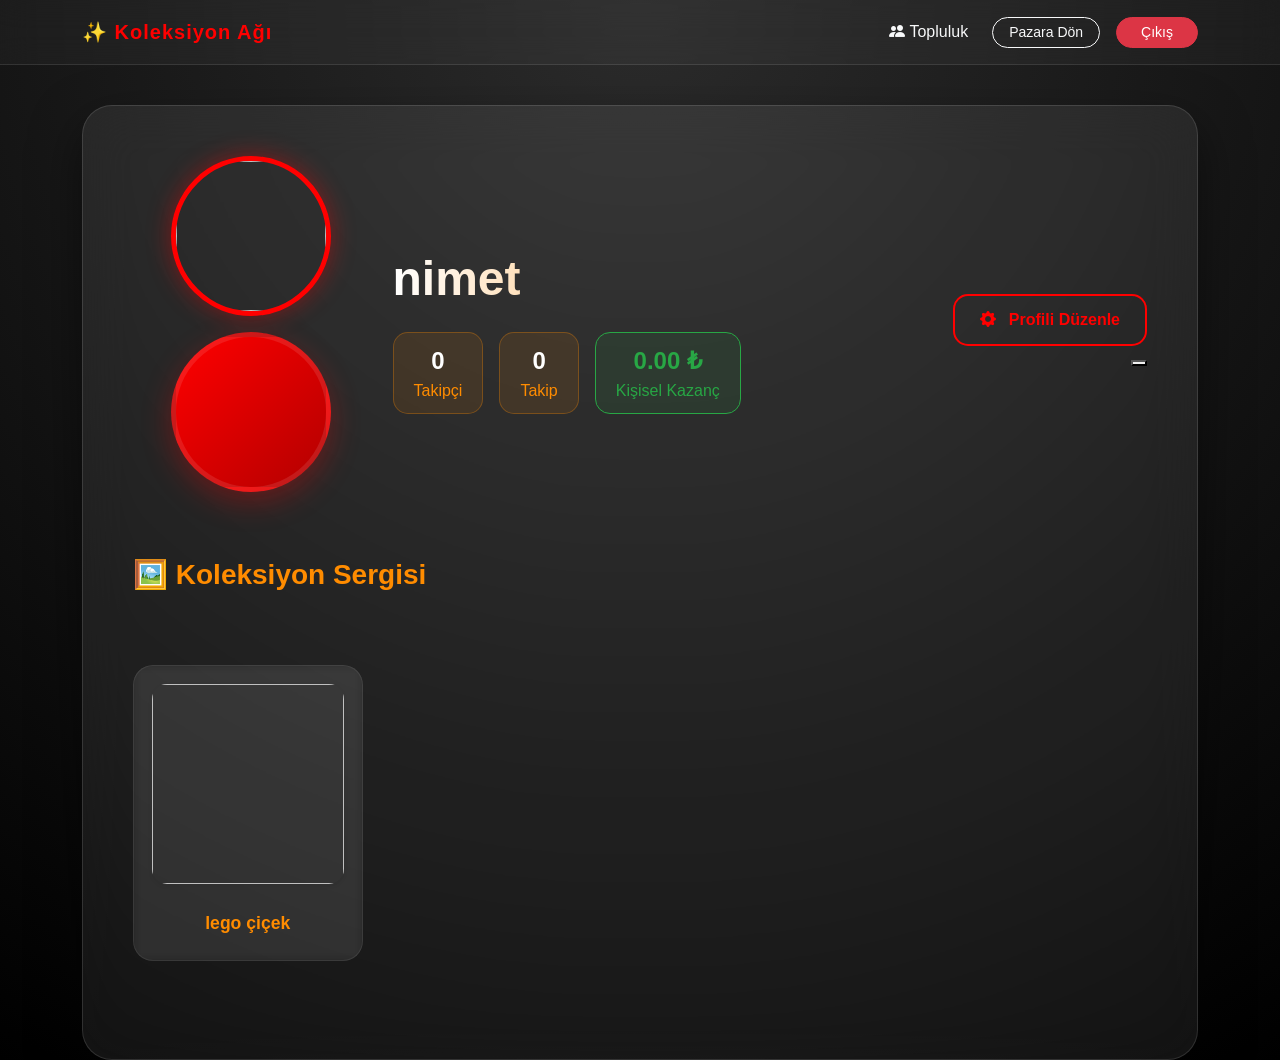
<file: src/main/resources/templates/profile.html>
<!DOCTYPE html>
<html xmlns:th="http://www.thymeleaf.org">
<head>
    <meta charset="UTF-8">
    <title th:text="${user.username} + ' Profili | Koleksiyon Ağı'"></title>
    <link href="https://cdn.jsdelivr.net/npm/bootstrap@5.3.0/dist/css/bootstrap.min.css" rel="stylesheet">
    <link rel="stylesheet" href="https://cdn.jsdelivr.net/npm/bootstrap-icons@1.11.0/font/bootstrap-icons.css">
    <style>
        body {
            background: radial-gradient(circle at top, #2c2c2c 0%, #000000 100%);
            font-family: 'Segoe UI', Tahoma, Geneva, Verdana, sans-serif;
            min-height: 100vh;
            margin: 0;
            color: #fff;
        }

        .navbar {
            background: rgba(255, 255, 255, 0.03) !important;
            backdrop-filter: blur(15px);
            border-bottom: 1px solid rgba(255, 255, 255, 0.1);
            padding: 12px 0;
        }
/* Takip Et (Kırmızı Dolu) */
.btn-follow {
    background: #ff0000;
    border: none;
    color: white;
    font-weight: 700;
    border-radius: 15px;
    padding: 12px 25px;
    transition: 0.3s;
}

/* Takibi Bırak (Turuncu Çerçeve) */
.btn-unfollow {
    background: transparent;
    border: 2px solid #ff8c00;
    color: #ff8c00;
    font-weight: 700;
    border-radius: 15px;
    padding: 10px 23px;
    transition: 0.3s;
}

.btn-follow:hover, .btn-unfollow:hover {
    transform: scale(1.05);
    box-shadow: 0 0 20px rgba(255, 0, 0, 0.4);
}
        .navbar-brand {
            font-weight: 800;
            color: #ff0000 !important;
            letter-spacing: 1px;
        }

        .profile-header {
            background: rgba(255, 255, 255, 0.07);
            backdrop-filter: blur(25px);
            border-radius: 30px;
            border: 1px solid rgba(255, 255, 255, 0.12);
            padding: 50px;
            box-shadow: 0 20px 50px rgba(0, 0, 0, 0.5);
            margin-top: 40px;
            position: relative;
            overflow: hidden;
        }

        .profile-header::after {
            content: "";
            position: absolute;
            top: -50%; right: -20%;
            width: 300px; height: 300px;
            background: rgba(255, 0, 0, 0.1);
            filter: blur(80px);
            border-radius: 50%;
            z-index: -1;
        }

        .profile-img {
            width: 160px;
            height: 160px;
            object-fit: cover;
            border: 5px solid #ff0000;
            box-shadow: 0 0 25px rgba(255, 0, 0, 0.4);
            transition: transform 0.3s ease;
        }

        .profile-img:hover {
            transform: scale(1.05);
        }

        .default-avatar {
            width: 160px;
            height: 160px;
            background: linear-gradient(135deg, #ff0000 0%, #b30000 100%);
            font-size: 75px;
            border: 5px solid rgba(255, 255, 255, 0.1);
            box-shadow: 0 10px 30px rgba(255, 0, 0, 0.3);
        }

        .username-title {
            font-size: 3rem;
            font-weight: 800;
            background: linear-gradient(to right, #fff, #ff8c00);
            -webkit-background-clip: text;
            -webkit-text-fill-color: transparent;
        }

        .bio-text {
            color: #ccc;
            font-size: 1.1rem;
            font-style: italic;
            max-width: 500px;
        }

        /* Sayıların tıklanabilir olması için eklenen stiller */
        .stat-link {
            text-decoration: none;
            transition: 0.3s;
        }

        .stat-badge {
            background: rgba(255, 140, 0, 0.1);
            border: 1px solid rgba(255, 140, 0, 0.3);
            padding: 10px 20px;
            border-radius: 15px;
            color: #ff8c00;
            text-align: center;
            cursor: pointer;
            transition: 0.3s;
        }

        .stat-link:hover .stat-badge {
            background: rgba(255, 140, 0, 0.2);
            border-color: #ff8c00;
            transform: translateY(-3px);
        }

        .stat-badge strong {
            display: block;
            font-size: 1.5rem;
            color: #fff;
        }

        .btn-edit {
            background: transparent;
            border: 2px solid #ff0000;
            color: #ff0000;
            font-weight: 700;
            border-radius: 15px;
            padding: 12px 25px;
            transition: 0.3s;
        }

        .btn-edit:hover {
            background: #ff0000;
            color: white;
            box-shadow: 0 0 20px rgba(255, 0, 0, 0.4);
        }

        .section-title {
            color: #ff8c00;
            font-weight: 800;
            margin-top: 50px;
            margin-bottom: 25px;
            display: flex;
            align-items: center;
            gap: 10px;
        }

        .item-card {
            background: rgba(255, 255, 255, 0.04);
            border: 1px solid rgba(255, 255, 255, 0.08);
            border-radius: 20px;
            transition: all 0.3s ease;
            backdrop-filter: blur(5px);
        }

        .item-card:hover {
            transform: translateY(-10px);
            background: rgba(255, 255, 255, 0.08);
            border-color: #ff0000;
            box-shadow: 0 15px 30px rgba(0,0,0,0.4);
        }

        .item-img {
            height: 200px;
            object-fit: cover;
            border-radius: 15px;
            margin: 10px;
        }

        .item-name {
            color: #ff8c00;
            font-weight: 700;
            text-decoration: none;
            font-size: 1.1rem;
        }
    </style>
</head>
<body>

<nav class="navbar navbar-expand-lg navbar-dark sticky-top">
    <div class="container">
        <a class="navbar-brand" th:href="@{/items}">✨ Koleksiyon Ağı</a>
        <div class="ms-auto d-flex align-items-center">
            <a class="nav-link text-light me-4" th:href="@{/users}"><i class="bi bi-people-fill"></i> Topluluk</a>
            <a th:href="@{/items}" class="btn btn-outline-light btn-sm me-3 px-3 rounded-pill">Pazara Dön</a>
            <form th:action="@{/login?logout}" method="post" class="d-inline">
                <button type="submit" class="btn btn-danger btn-sm px-4 rounded-pill">Çıkış</button>
            </form>
        </div>
    </div>
</nav>

<div class="container">
    <div class="profile-header">
        <div class="row align-items-center">
            <div class="col-md-3 text-center">
                <img th:if="${user.profileImage != null}" th:src="@{'/profile/image/' + ${user.username}}" class="profile-img rounded-circle mb-3">
                <div th:unless="${user.profileImage != null}" class="default-avatar mx-auto text-white rounded-circle d-flex align-items-center justify-content-center mb-3 fw-bold">
                    <span th:text="${user.username.substring(0,1).toUpperCase()}"></span>
                </div>
            </div>
            <div class="col-md-6">
                <h1 class="username-title" th:text="${user.username}">nimet</h1>
                <p class="bio-text mt-2" th:text="${user.bio != null ? user.bio : 'Henüz bir biyografi eklenmemiş.'}"></p>

                <!-- Tıklanabilir hale getirilen istatistik bölümü -->
                <div class="d-flex gap-3 mt-4 flex-wrap">
                    <a th:href="@{'/profile/' + ${user.username} + '/followers'}" class="stat-link">
                        <div class="stat-badge">
                            <strong th:text="${user.followers.size()}">0</strong> Takipçi
                        </div>
                    </a>
                    <a th:href="@{'/profile/' + ${user.username} + '/following'}" class="stat-link">
                        <div class="stat-badge">
                            <strong th:text="${user.following.size()}">0</strong> Takip
                        </div>
                    </a>

                    <div th:if="${currentUser.id == user.id}" class="stat-badge" style="border-color: #28a745; background: rgba(40, 167, 69, 0.1); cursor: default;">
                        <strong style="color: #28a745;"
                                th:text="${#numbers.formatDecimal(user.balance != null ? user.balance : 0, 1, 2)} + ' ₺'">
                            0.00 ₺
                        </strong>
                        <span style="color: #28a745;">Kişisel Kazanç</span>
                    </div>
                </div>
            </div>
            <div class="col-md-3 text-md-end text-center mt-4 mt-md-0">

                <a th:if="${currentUser.id == user.id}" th:href="@{/profile/edit}" class="btn btn-edit">
                    <i class="bi bi-gear-fill me-2"></i> Profili Düzenle
                </a>

                <div th:if="${currentUser.id != user.id and currentUser.role != 'ROLE_ADMIN'}">
                    <form th:action="@{'/follow/' + ${user.username}}" method="post">
                        <button type="submit" th:class="${isFollowing ? 'btn-unfollow' : 'btn-follow'}">
                            <i th:class="${isFollowing ? 'bi bi-person-dash-fill me-2' : 'bi bi-person-plus-fill me-2'}"></i>
                            <span th:text="${isFollowing ? 'Takibi Bırak' : 'Takip Et'}"></span>
                        </button>
                    </form>
                </div>
            </div>

    <h3 class="section-title">🖼️ Koleksiyon Sergisi</h3>

    <div class="row row-cols-1 row-cols-md-4 g-4 mb-5">
        <div class="col" th:each="item : ${items}">
            <div class="card item-card h-100 p-2">
                <img th:src="@{'/items/image/' + ${item.id}}" class="item-img shadow-sm">
                <div class="card-body text-center">
                    <a th:href="@{'/items/' + ${item.id}}" class="item-name stretched-link" th:text="${item.name}">lego çiçek</a>
                </div>
            </div>
        </div>
    </div>
</div>

</body>
</html>
</file>
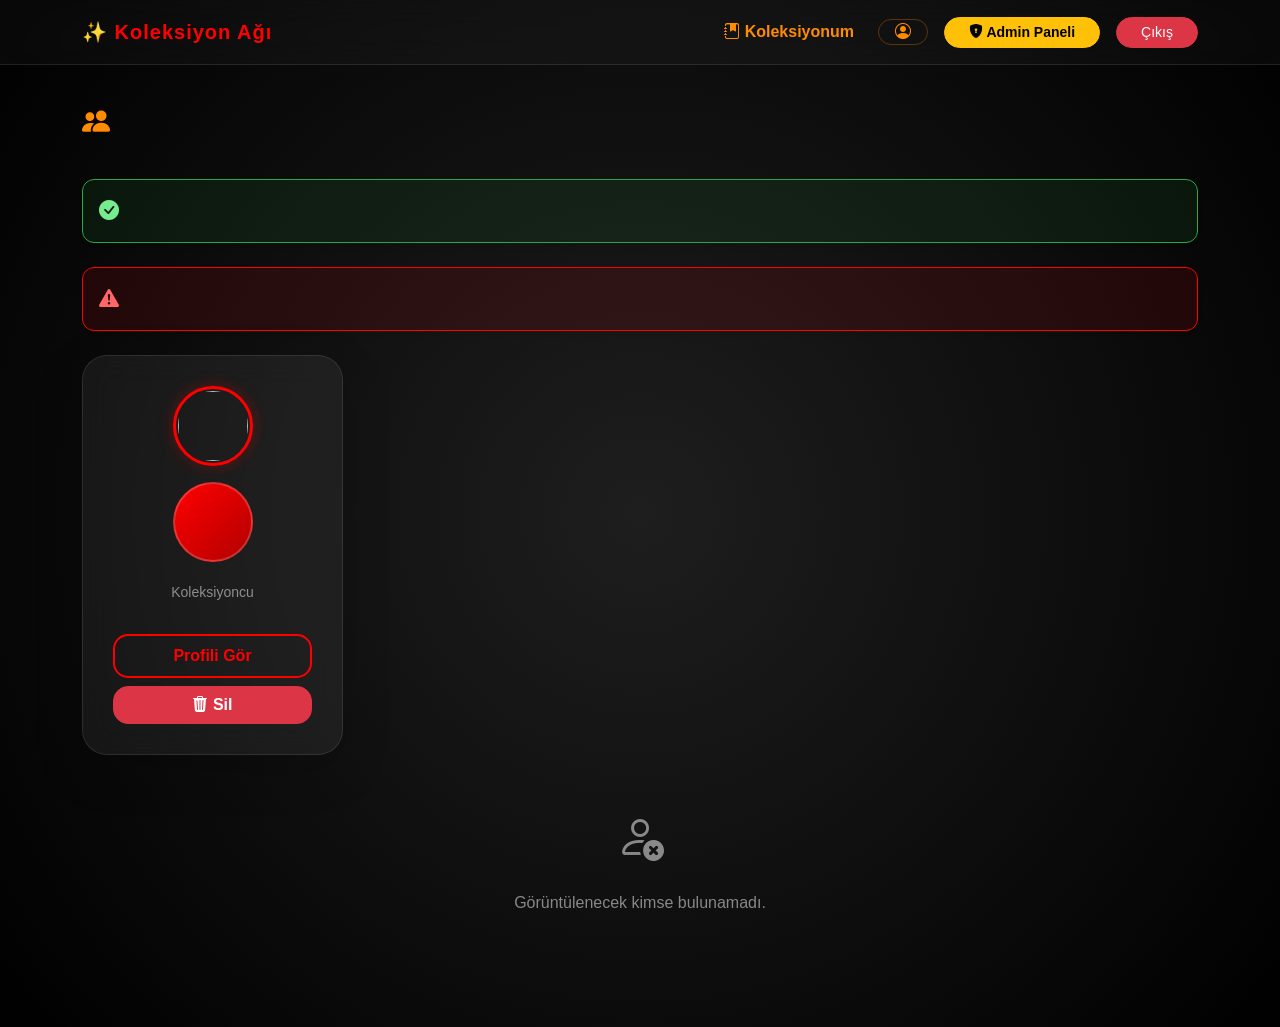
<file: src/main/resources/templates/users.html>
<!DOCTYPE html>
<html xmlns:th="http://www.thymeleaf.org">
<head>
    <meta charset="UTF-8">
    <title th:text="${title != null ? title : 'Topluluk'} + ' | Koleksiyon Ağı'"></title>
    <link href="https://cdn.jsdelivr.net/npm/bootstrap@5.3.0/dist/css/bootstrap.min.css" rel="stylesheet">
    <link rel="stylesheet" href="https://cdn.jsdelivr.net/npm/bootstrap-icons@1.11.0/font/bootstrap-icons.css">
    <style>
        body {
            background: radial-gradient(circle at center, #1e1e1e 0%, #000000 100%);
            font-family: 'Segoe UI', Tahoma, Geneva, Verdana, sans-serif;
            min-height: 100vh;
            margin: 0;
            color: #fff;
        }

        .navbar {
            background: rgba(255, 255, 255, 0.03) !important;
            backdrop-filter: blur(15px);
            border-bottom: 1px solid rgba(255, 255, 255, 0.1);
            padding: 12px 0;
        }

        .navbar-brand {
            font-weight: 800;
            color: #ff0000 !important;
            letter-spacing: 1px;
        }

        .user-card {
            background: rgba(255, 255, 255, 0.06);
            backdrop-filter: blur(15px);
            border: 1px solid rgba(255, 255, 255, 0.1);
            border-radius: 25px;
            transition: all 0.3s ease;
            text-align: center;
            padding: 30px;
        }

        .user-card:hover {
            transform: translateY(-10px);
            background: rgba(255, 255, 255, 0.1);
            border-color: #ff0000;
            box-shadow: 0 15px 35px rgba(0, 0, 0, 0.5);
        }

        .profile-img-circle {
            width: 80px;
            height: 80px;
            object-fit: cover;
            border: 3px solid #ff0000;
            padding: 2px;
            box-shadow: 0 0 15px rgba(255, 0, 0, 0.3);
        }

        .default-avatar-circle {
            width: 80px;
            height: 80px;
            background: linear-gradient(135deg, #ff0000 0%, #b30000 100%);
            font-size: 32px;
            border: 2px solid rgba(255, 255, 255, 0.2);
            color: white;
        }

        .page-title {
            color: #ff8c00;
            font-weight: 800;
            letter-spacing: 1px;
            margin-top: 40px;
            margin-bottom: 40px;
            display: flex;
            align-items: center;
            gap: 15px;
        }

        .username-link {
            color: #fff;
            font-weight: 700;
            text-decoration: none;
            transition: 0.3s;
        }

        .username-link:hover {
            color: #ff8c00;
        }

        .btn-profile-view {
            background: transparent;
            border: 2px solid #ff0000;
            color: #ff0000;
            font-weight: 700;
            border-radius: 15px;
            padding: 8px 20px;
            transition: 0.3s;
            margin-top: 15px;
        }

        .btn-profile-view:hover {
            background: #ff0000;
            color: white;
            box-shadow: 0 0 15px rgba(255, 0, 0, 0.4);
        }

        .profile-nav-btn {
            color: #ff8c00 !important;
            font-weight: 600;
            border: 1px solid rgba(255, 140, 0, 0.3);
            border-radius: 15px;
        }
    </style>
</head>
<body>

<nav class="navbar navbar-expand-lg navbar-dark mb-4 sticky-top">
    <div class="container">
        <a class="navbar-brand fw-bold" th:href="@{/items}">✨ Koleksiyon Ağı</a>
        <div class="ms-auto d-flex align-items-center">
            <a th:if="${currentUser.role != 'ROLE_ADMIN'}" class="nav-link me-4" style="color: #ff8c00 !important; font-weight: bold;" th:href="@{/my-collection}">
                <i class="bi bi-journal-bookmark-fill"></i> Koleksiyonum
            </a>

            <a th:if="${currentUser.role != 'ROLE_ADMIN'}" th:href="@{'/profile/' + ${currentUser.username}}" class="nav-link text-white profile-nav-btn px-3 me-3">
                <i class="bi bi-person-circle"></i> <span th:text="${currentUser.username}"></span>
            </a>

            <a th:if="${currentUser.role == 'ROLE_ADMIN'}" th:href="@{/admin/dashboard}" class="btn btn-warning btn-sm rounded-pill px-4 me-3" style="font-weight: bold; color: black;">
                <i class="bi bi-shield-lock-fill"></i> Admin Paneli
            </a>

            <form th:action="@{/logout}" method="post" class="d-inline">
                <button type="submit" class="btn btn-danger btn-sm rounded-pill px-4">Çıkış</button>
            </form>
        </div>
    </div>
</nav>

<div class="container pb-5">
    <h3 class="page-title">
        <i class="bi bi-people-fill"></i>
        <span th:text="${title != null ? title : 'Koleksiyoncular Topluluğu'}"></span>
    </h3>
    <div th:if="${successMessage}" class="alert alert-success d-flex align-items-center mb-4 shadow-sm" style="background: rgba(40, 167, 69, 0.1); border: 1px solid #28a745; color: #75ec8d; border-radius: 12px;">
        <i class="bi bi-check-circle-fill me-2 fs-5"></i>
        <div th:text="${successMessage}"></div>
    </div>

    <div th:if="${errorMessage}" class="alert alert-danger d-flex align-items-center mb-4 shadow-sm" style="background: rgba(255, 0, 0, 0.1); border: 1px solid #ff0000; color: #ff6666; border-radius: 12px;">
        <i class="bi bi-exclamation-triangle-fill me-2 fs-5"></i>
        <div th:text="${errorMessage}"></div>
    </div>

    <div class="row row-cols-1 row-cols-sm-2 row-cols-md-3 row-cols-lg-4 g-4">
        <div class="col" th:each="user : ${users}">
            <div class="card h-100 user-card shadow-lg">

                <img th:if="${user.profileImage != null}"
                     th:src="@{'/profile/image/' + ${user.username}}"
                     class="rounded-circle mx-auto mb-3 profile-img-circle">

                <div th:unless="${user.profileImage != null}"
                     class="mx-auto default-avatar-circle rounded-circle d-flex align-items-center justify-content-center mb-3 fw-bold">
                    <span th:text="${user.username.substring(0,1).toUpperCase()}"></span>
                </div>

                <h5 class="mb-1">
                    <a th:href="@{'/profile/' + ${user.username}}"
                       th:text="${user.username}"
                       class="username-link"></a>
                </h5>
                <p class="small text-white-50 mb-3">Koleksiyoncu</p>

                <a th:href="@{'/profile/' + ${user.username}}" class="btn btn-profile-view w-100">Profili Gör</a>
                <form th:if="${currentUser.role == 'ROLE_ADMIN'}"
                      th:action="@{'/admin/delete-user/' + ${user.username}}"
                      method="post" class="mt-2 w-100"
                      onsubmit="return confirm('DİKKAT! Bu kullanıcıyı, ürünlerini ve tekliflerini tamamen silmek istediğinize emin misiniz? Bu işlem geri alınamaz!');">

                    <button type="submit" class="btn btn-danger w-100" style="border-radius: 15px; font-weight: bold;">
                        <i class="bi bi-trash3-fill"></i> Sil
                    </button>
                </form>
            </div>
        </div>
    </div>

    <div th:if="${users == null or #lists.isEmpty(users)}" class="text-center py-5 opacity-50">
        <i class="bi bi-person-x" style="font-size: 3rem;"></i>
        <p class="mt-3">Görüntülenecek kimse bulunamadı.</p>
    </div>
</div>

</body>
</html>
</file>
